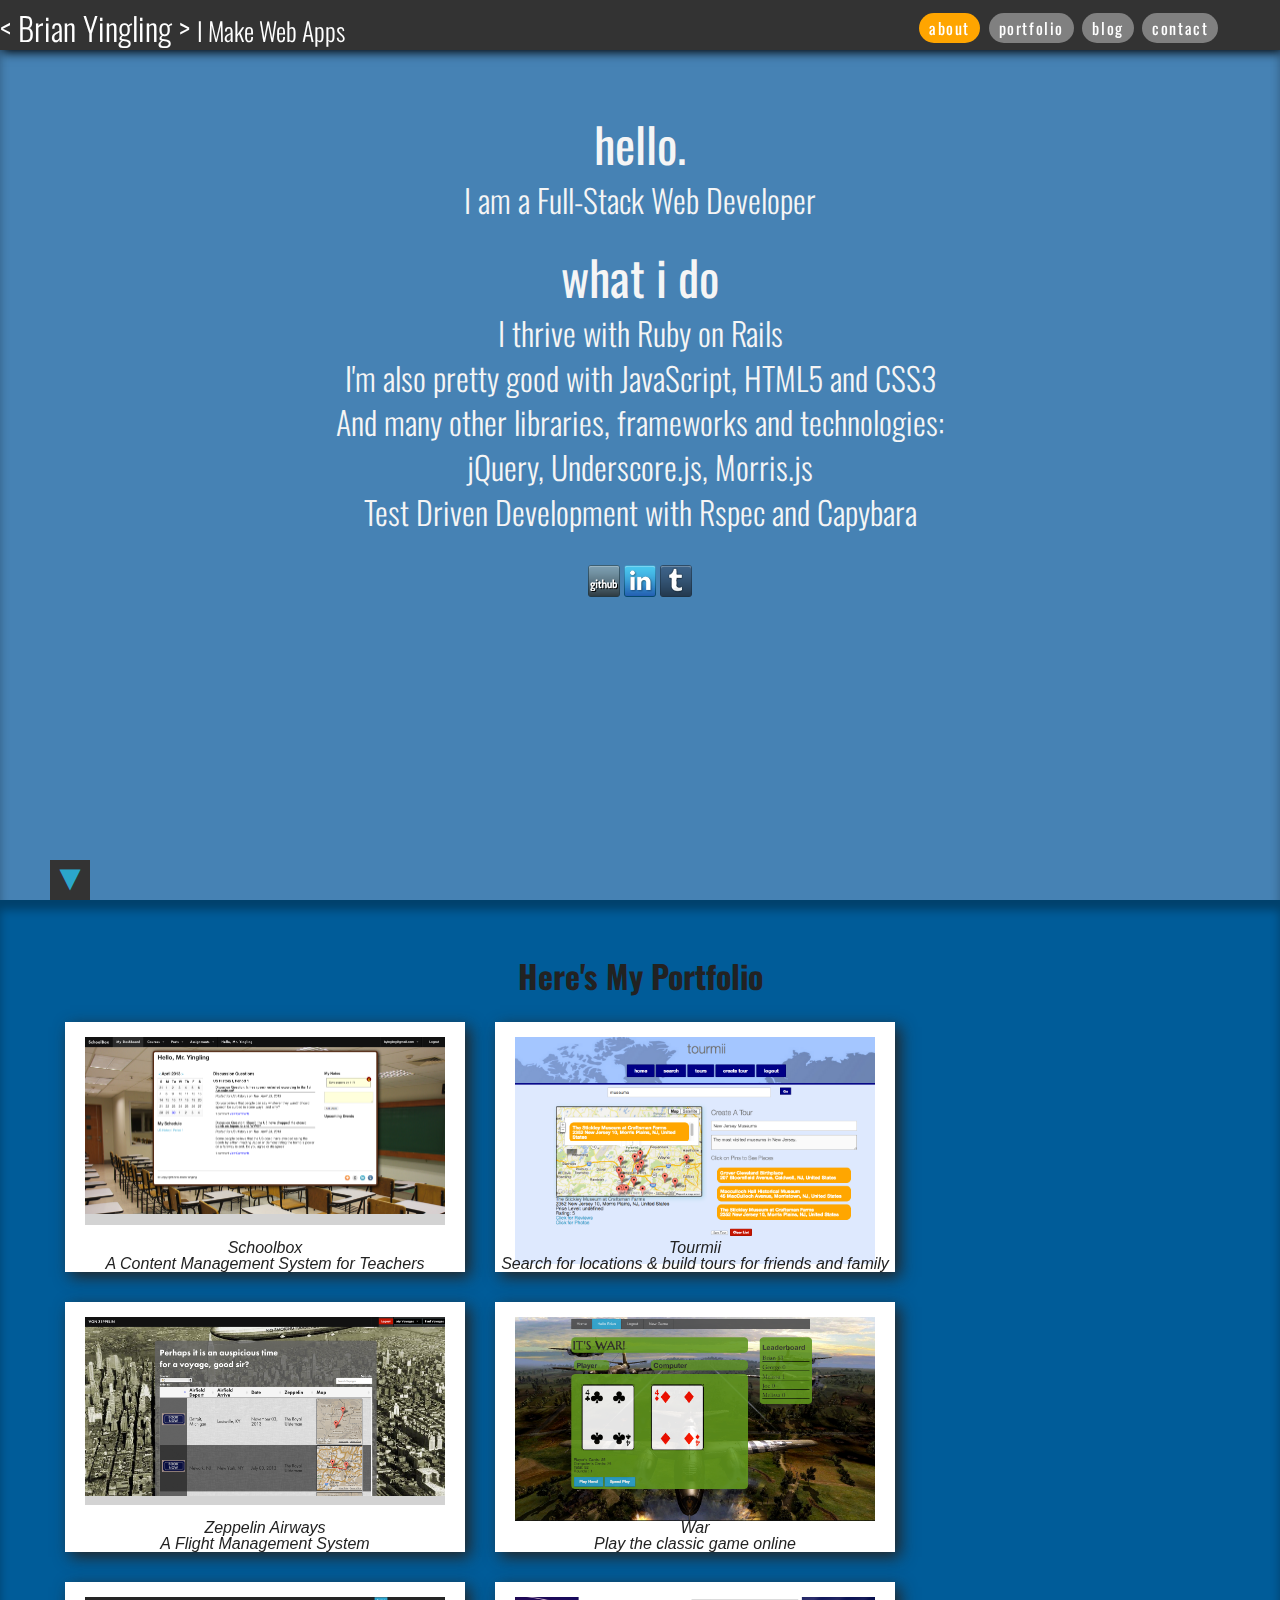
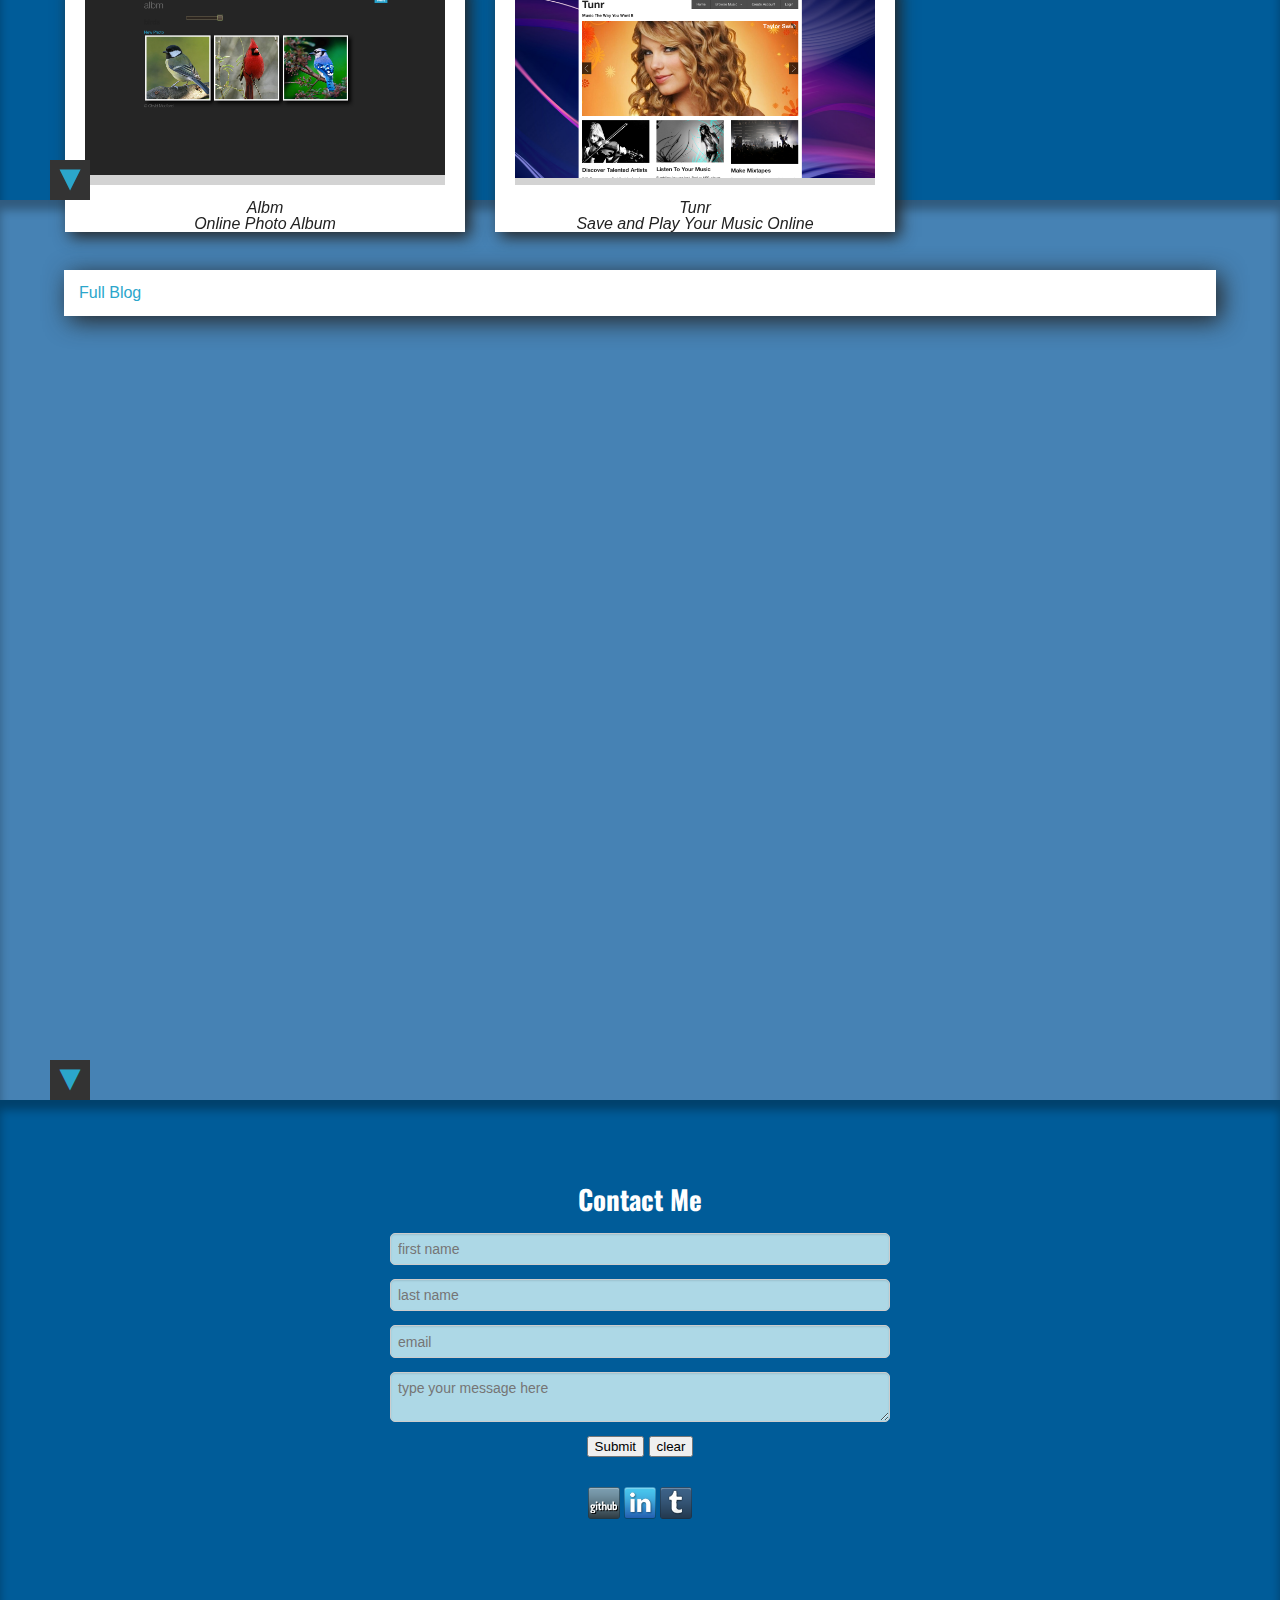
<file: index.html>
<!doctype html>
<html lang="en">
<head>
  <meta charset="UTF-8">
  <title>Brian Yingling - I Build Web Apps</title>
  <!-- fonts -->
  <link href='http://fonts.googleapis.com/css?family=Noto+Sans' rel='stylesheet' type='text/css'>
  <link href='http://fonts.googleapis.com/css?family=Montserrat' rel='stylesheet' type='text/css'>
  <link href='http://fonts.googleapis.com/css?family=Oswald:400,300' rel='stylesheet' type='text/css'>


  <!-- stylesheets -->
  <link rel="stylesheet" type="text/css" href="http://yui.yahooapis.com/3.3.0/build/cssreset/reset-min.css">
  <link rel='stylesheet' href='assets/css/style.css' />
  <link rel='stylesheet' href='assets/css/foundation.min.css' />
  <link rel='stylesheet' href='assets/fc-webicons.css' />
  <link rel='stylesheet' href='assets/css/portfolio.css' />

  <!-- javascript libraries -->
  <!-- // <script src="http://ajax.googleapis.com/ajax/libs/jquery/1/jquery.min.js"></script> -->
  <script src='assets/js/jquery-1.9.1.js'></script>
  <script src='assets/js/vendor/zepto.js'></script>
  <script src='assets/js/foundation.min.js'></script>
  <script src='assets/js/portfolio.js'></script>
  <script src='assets/js/jquery.easing.1.3.js'></script>
  <script src='assets/js/waypoints.min.js'></script>
  <script src='assets/js/jquery.stellar.min.js'></script>
  <script src='assets/js/jquery.isotope.min.js'></script>

</head>
<body>
  <div class="wrapper">
    <!-- navigation -->
    <div class='navbar'>
      <h1 class="logo">&lt; Brian Yingling &gt; <span>I Make Web Apps</span></h1>


      <ul class='navigation'>
        <li data-slide='1'>about</li>
        <li data-slide='2'>portfolio</li>
        <li data-slide='3'>blog</li>
        <li data-slide='4'>contact</li>
      </ul>

    </div>

    <!-- SLIDE 1 -->
    <div id="slide1" class="slide" data-slide='1' data-stellar-background-ratio='0.5'>
      <div class="intro_content">
        <div class="row">
          <div class="3-large columns">
            <div class="callout title">hello.</div>
            <div class="callout subheader">I am a Full-Stack Web Developer</div>
          </div>
        </div>
        <div class="row">
          <div class="9-large columns">
            <div class="callout title">what i do</div>
            <div class="callout subheader">
              I thrive with Ruby on Rails
              <br/>I'm also pretty good with JavaScript, HTML5 and CSS3
              <br/>And many other libraries, frameworks and technologies:
              <br/>jQuery, Underscore.js, Morris.js
              <br>Test Driven Development with Rspec and Capybara</div>
               <div class="icons">
                <a href='http://www.github.com/brianyingling' target='blank'><img src="assets/images/icons/github.png" alt="github link"></a>
                <a href="http://www.linkedin.com/profile/view?id=5874452&trk=tab_pro" target='blank'><img src="assets/images/icons/linkedin.png" alt="linkedin "></a>
                <a href="http://brianmyingling.tumblr.com/" target='blank'><img src="assets/images/icons/tumblr.png" alt='tumblr link'/></a>
              </div>
             </div>


          </div>
        </div>

      </div>

      <a title='' data-slide='2' class="btn">&#x25BC;</a>
      <!-- <span class="slideno">Slide 1</span> -->

      </div>
    </div>

  <!-- SLIDE 2 -->
  <div id="slide2" class="slide" data-slide='2' data-stellar-background-ratio='0.5'>
    <div class="content">

      <div class="callout_portfolio">Here's My Portfolio</div>
      <div id="portfolio_container">
          <div class="polaroid isotope-item">
            <div class='window'>
              <!-- <img src='assets/images/schoolbox.png' width='360' height='250'/> -->
              <img src='assets/images/schoolbox.png'/>

            </div>
              <div class="caption">Schoolbox</div>
              <div class="caption">A Content Management System for Teachers</div>
          </div>
          <div class="polaroid isotope-item">
            <div class='window'>
              <img src='assets/images/tourmii.png' width='360' height='250'/>
            </div>
              <div class="caption">Tourmii</div>
              <div class="caption">Search for locations & build tours for friends and family</div>
          </div>
          <div class="polaroid isotope-item">
            <div class='window'>
               <img src='assets/images/vonzeppelin.png' width='360' height='250'/>
            </div>
              <div class="caption">Zeppelin Airways</div>
              <div class="caption">A Flight Management System</div>
          </div>
          <div class="polaroid isotope-item">
            <div class='window'>
              <img src='assets/images/war.png' width='360' height='250'/>
            </div>
              <div class="caption">War</div>
              <div class="caption">Play the classic game online</div>
          </div>
          <div class="polaroid isotope-item">
            <div class='window'>
              <img src='assets/images/albm.png' width='360' height='250'/>
            </div>
              <div class="caption">Albm</div>
              <div class="caption">Online Photo Album</div>
          </div>
          <div class="polaroid isotope-item">
            <div class='window'>
              <img src='assets/images/tunr.png' width='360' height='250'/>
            </div>
              <div class="caption">Tunr</div>
              <div class="caption">Save and Play Your Music Online</div>
          </div>

        </div>
    </div>


      <a title='' data-slide='3' class="btn">&#x25BC;</a>
      <!-- <span class="slideno">Slide 2</span> -->

  </div>

<!-- Slide 2a -->
  <!-- <div id="slide2a" class="slide" data-slide='2a' data-stellar-background-ratio='0.5'>Got here</div> -->


  <!-- Slide 3 -->
  <div id="slide3" class="slide" data-slide='3' data-stellar-background-ratio='0.5'>
      <div class="blog_post">
        <!-- Tumblr Feed -->
          <div id="tumblr-badge"></div>
          <script type='text/javascript' src='assets/js/tumblrBadge-1.1.js'></script>
          <!-- // <script type='text/javascript' src="http://brianmyingling.tumblr.com/js"></script> -->
      <a href='http://brianmyingling.tumblr.com'>Full Blog</a>
      </div>
      <a title='' data-slide='4' class="btn">&#x25BC;</a>
      <!-- <span class="slideno">Slide 3</span> -->
    </div>

<!-- Slide 4 -->
  <div id="slide4" class="slide" data-slide='4' data-stellar-background-ratio='0.5'>
    <div class="row">
      <div class="4-large columns">&nbsp;</div>
      <div class="4-large columns centered">
        <div class="content contact">
          <h3>Contact Me</h3>
          <form action="mailto:byingling@gmail.com" method='post' id='contact_form'>
            <input type="text" id='contact_first_name' val='' placeholder='first name'/>
            <input type="text" id="contact_last_name" val='' placeholder='last name' />
            <input type="email" id="contact_email" val='' placeholder='email' />
            <textarea name="" id="contact_body" cols="30" rows="10" placeholder='type your message here'></textarea>
            <input type="submit" id='contact_submit_btn' text='Submit'/>
            <button id="contact_clear_btn">clear</button>
            <div class="icons">
                <a href='http://www.github.com/brianyingling' target='blank'><img src="assets/images/icons/github.png" alt="github link"></a>
                <a href="http://www.linkedin.com/profile/view?id=5874452&trk=tab_pro" target='blank'><img src="assets/images/icons/linkedin.png" alt="linkedin "></a>
                <a href="http://brianmyingling.tumblr.com/" target='blank'><img src="assets/images/icons/tumblr.png" alt='tumblr link'/></a>
              </div>
          </form>


        </div>
      </div>
      <div class="4-large columns">&nbsp;</div>
    </div>
      <a title='' data-slide='1' class="btn">&#x25B2;</a>
      <!-- <span class="slideno">Slide 4</span> -->
  </div>

  </div>
</body>
</html>
</file>
<file: assets/css/style.css>
/* Start: Recommended Isotope styles */

/**** Isotope Filtering ****/

.isotope-item {
  z-index: 2;
}

.isotope-hidden.isotope-item {
  pointer-events: none;
  z-index: 1;
}

/**** Isotope CSS3 transitions ****/

.isotope,
.isotope .isotope-item {
  -webkit-transition-duration: 0.8s;
     -moz-transition-duration: 0.8s;
      -ms-transition-duration: 0.8s;
       -o-transition-duration: 0.8s;
          transition-duration: 0.8s;
}

.isotope {
  -webkit-transition-property: height, width;
     -moz-transition-property: height, width;
      -ms-transition-property: height, width;
       -o-transition-property: height, width;
          transition-property: height, width;
}

.isotope .isotope-item {
  -webkit-transition-property: -webkit-transform, opacity;
     -moz-transition-property:    -moz-transform, opacity;
      -ms-transition-property:     -ms-transform, opacity;
       -o-transition-property:      -o-transform, opacity;
          transition-property:         transform, opacity;
}

/**** disabling Isotope CSS3 transitions ****/

.isotope.no-transition,
.isotope.no-transition .isotope-item,
.isotope .isotope-item.no-transition {
  -webkit-transition-duration: 0s;
     -moz-transition-duration: 0s;
      -ms-transition-duration: 0s;
       -o-transition-duration: 0s;
          transition-duration: 0s;
}

/* End: Recommended Isotope styles */



/* disable CSS transitions for containers with infinite scrolling*/
.isotope.infinite-scrolling {
  -webkit-transition: none;
     -moz-transition: none;
      -ms-transition: none;
       -o-transition: none;
          transition: none;
}


/**** Base styles ****/

html, body, div, span, object, iframe,
h1, h2, h3, h4, h5, h6, p, blockquote, pre,
abbr, address, cite, code, del, dfn, em, img, ins, kbd, q, samp,
small, strong, sub, sup, var, b, i, dl, dt, dd, ol, ul, li,
fieldset, form, label, legend,
table, caption, tbody, tfoot, thead, tr, th, td,
article, aside, canvas, details, figcaption, figure,
footer, header, hgroup, menu, nav, section, summary,
time, mark, audio, video {
  margin: 0;
  padding: 0;
  border: 0;
  font-size: 100%;
  font: inherit;
  vertical-align: baseline;
}

article, aside, details, figcaption, figure,
footer, header, hgroup, menu, nav, section {
  display: block;
}

body {
  padding: 20px;
  font-family: 'Lucida Sans', 'Lucida Sans Regular', 'Lucida Grande', 'Lucida Sans Unicode', Arial, sans-serif;
  font-size: 13px;
  line-height: 1.7em;
  background: #1F1E1D;
  color: #FFF;
}

h1, h2, h3, p, ul, ol, pre, dl {
  margin-bottom: 1.0em;
}

h1, h2, #super-list, .element, .tagline, #index-list, 
.super-list .link {
  font-family: 'Helvetica Neue', Arial, sans-serif;
}

h1, h2, h3 { font-weight: bold; }

h1 {
  font-size: 32px;
  line-height: 1.1em;
}

h2 {
  font-size: 24px;
  line-height: 1.1em;
}

ul, ol {
  margin-left: 1.5em;
}

a,
a code {
  color: #FB4;
  text-decoration: none;
}

a:hover,
a:hover code { 
  color: #4BF; 
}

a:active,
a:active code {
  color: #1FB;
  background: black;
}

a img { border: none; }

em { font-style: italic; }
strong { font-weight: bold; }

blockquote {
  padding-left: 1.0em;
  margin-left: 1.0em;
  border-left: 1px solid #333;
  font-style: italic;
}

/**** Isotope styles ****/

/* required for containers to inherit vertical size from window */
html,
body {
  height: 100%;
}

#container {
  border: 1px solid #666;
  padding: 5px;
  margin-bottom: 20px;
}

.element {
  width: 110px;
  height: 110px;
  margin: 5px;
  float: left;
  overflow: hidden;
  position: relative;
  background: #888;
  color: #222;
  -webkit-border-top-right-radius: 1.2em;
      -moz-border-radius-topright: 1.2em;
          border-top-right-radius: 1.2em;
}

.element.alkali          { background: #F00; background: hsl(   0, 100%, 50%); }
.element.alkaline-earth  { background: #F80; background: hsl(  36, 100%, 50%); }
.element.lanthanoid      { background: #FF0; background: hsl(  72, 100%, 50%); }
.element.actinoid        { background: #0F0; background: hsl( 108, 100%, 50%); }
.element.transition      { background: #0F8; background: hsl( 144, 100%, 50%); }
.element.post-transition { background: #0FF; background: hsl( 180, 100%, 50%); }
.element.metalloid       { background: #08F; background: hsl( 216, 100%, 50%); }
.element.other.nonmetal  { background: #00F; background: hsl( 252, 100%, 50%); }
.element.halogen         { background: #F0F; background: hsl( 288, 100%, 50%); }
.element.noble-gas       { background: #F08; background: hsl( 324, 100%, 50%); }


.element * {
  position: absolute;
  margin: 0;
}

.element .symbol {
  left: 0.2em;
  top: 0.4em;
  font-size: 3.8em;
  line-height: 1.0em;
  color: #FFF;
}
.element.large .symbol {
  font-size: 4.5em;
}

.element.fake .symbol {
  color: #000;
}

.element .name {
  left: 0.5em;
  bottom: 1.6em;
  font-size: 1.05em;
}

.element .weight {
  font-size: 0.9em;
  left: 0.5em;
  bottom: 0.5em;
}

.element .number {
  font-size: 1.25em;
  font-weight: bold;
  color: hsla(0,0%,0%,.5);
  right: 0.5em;
  top: 0.5em;
}

.variable-sizes .element.width2 { width: 230px; }

.variable-sizes .element.height2 { height: 230px; }

.variable-sizes .element.width2.height2 {
  font-size: 2.0em;
}

.element.large,
.variable-sizes .element.large,
.variable-sizes .element.large.width2.height2 {
  font-size: 3.0em;
  width: 350px;
  height: 350px;
  z-index: 100;
}

.clickable .element:hover {
  cursor: pointer;
}

.clickable .element:hover h3 {
  text-shadow:
    0 0 10px white,
    0 0 10px white
  ;
}

.clickable .element:hover h2 {
  color: white;
}

/**** Example Options ****/

#options {
  padding-bottom: 1.0em;
}

#options h3 {
  margin-bottom: 0.2em;
  font-size: 15px;
}

#options h4 { 
  font-weight: bold;
}

#options ul {
  margin: 0;
  list-style: none;
}

#options ul ul {
  margin-left: 1.5em;
}

#options li {
  float: left;
  margin-bottom: 0.2em;
}

#options li a {
  display: block;
  padding: 0.4em 0.5em;
  background-color: #DDD;
  color: #222;
  font-weight: bold;
  text-shadow: 0 1px hsla( 0, 0%, 100%, 0.5 );
  background-image: -webkit-linear-gradient( top, hsla( 0, 0%, 100%, 0.5 ), hsla( 0, 0%, 100%, 0.0 ) );
  background-image:    -moz-linear-gradient( top, hsla( 0, 0%, 100%, 0.5 ), hsla( 0, 0%, 100%, 0.0 ) );
  background-image:     -ms-linear-gradient( top, hsla( 0, 0%, 100%, 0.5 ), hsla( 0, 0%, 100%, 0.0 ) );
  background-image:      -o-linear-gradient( top, hsla( 0, 0%, 100%, 0.5 ), hsla( 0, 0%, 100%, 0.0 ) );
  background-image:         linear-gradient( top, hsla( 0, 0%, 100%, 0.5 ), hsla( 0, 0%, 100%, 0.0 ) );
}

#options li a:hover {
  background-color: #5BF;
}

#options li a:active {
  background-color: #39D;
  -webkit-box-shadow: inset 0 2px 8px hsla( 0, 0%, 0%, 0.6 );
     -moz-box-shadow: inset 0 2px 8px hsla( 0, 0%, 0%, 0.6 );
       -o-box-shadow: inset 0 2px 8px hsla( 0, 0%, 0%, 0.6 );
          box-shadow: inset 0 2px 8px hsla( 0, 0%, 0%, 0.6 );
}

#options li a {
  border-left:  1px solid hsla( 0, 0%, 100%, 0.3 );
  border-right: 1px solid hsla( 0, 0%,   0%, 0.2 );
}

#options li:first-child a {
  border-radius: 7px 0 0 7px;
  border-left: none;
}

#options li:last-child a {
  border-radius: 0 7px 7px 0;
}

#options li a.selected {
  background-color: #13F;
  text-shadow: none;
  color: white;
}

/* Combination filter options*/

#options .option-combo {
  display: inline-block;
  float: left;
  margin-right: 10px;
}

#options .option-combo ul {
  margin-right: 20px;
  display: inline-block;
}

#options .option-combo h2,
#options .option-combo h4 {
  line-height: 34px;
  margin-bottom: 0;
  margin-right: 5px;
  display: inline-block;
  vertical-align: top;
}

/* Color shapes */

.color-shape {
  width: 70px;
  height: 70px;
  margin: 5px;
  float: left;
}
 
.color-shape.round {
  -webkit-border-radius: 35px;
     -moz-border-radius: 35px;
          border-radius: 35px;
}
 
.color-shape.big.round {
  -webkit-border-radius: 75px;
     -moz-border-radius: 75px;
          border-radius: 75px;
}
 
.color-shape.red { background: red; }
.color-shape.blue { background: blue; }
.color-shape.yellow { background: yellow; }
 
.color-shape.wide, .color-shape.big { width: 150px; }
.color-shape.tall, .color-shape.big { height: 150px; }

.color-shape a {
  display: block;
  height: 100%;
}

.color-shape a:hover {
  background: white;
  background: hsla( 0, 0%, 100%, 0.5 );
}

/**** Horizontal ****/

.horizontal #container {
  height: 80%;
}

#copy {
  max-width: 640px;
}

/**** Photo demo ****/

.photos .photo {
  width: 320px;
  margin: 5px;
  float: left;
}

.photos .photo img {
  display: block;
  width: 100%;
}

#content {
  margin-left: 210px;
}

.demos #content {
  height: 100%;
}

/**** Docs ****/

.docs #content {
  max-width: 640px;
}

.docs #content a:hover {
  border-bottom: 1px dotted;
}

/**** Doc page nav ****/



#site-nav {
  width: 200px;
  position: absolute;
  left: 10px;
  top: 0px;
  padding-top: 20px;
  font-size: 12px;
}

#site-nav h1 {
  font-size: 24px;
  margin-bottom: 0.5em;
  margin-top: 0;
  font-weight: bold;
  font-family: 'Helvetica Neue', Arial, sans-serif;
}

#site-nav h2 {
  font-size: 17px;
  font-weight: normal;
  margin: 0 0 0.3em;
  border-top: none;
}

#site-nav h1 a { color: #4FB; }
#site-nav h1 a:hover { color: #4BF; }

#site-nav ul {
  list-style: none;
  margin: 0 0 1.0em;
  font-weight: bold;
}

#site-nav ul ul { margin-bottom: 0; }

#site-nav ul a {
  display: block;
  border: none;
  padding: 1px 5px;
}

#site-nav ul .current a {
  background: hsla( 0, 0%, 0%, 0.3 );
  color: #1BF;
}
#site-nav ul a:hover,
#site-nav ul .current a:hover { color: white; }
  
#site-nav ul .current .toc a {
  font-size: 12px;
  padding-left: 1.2em;
  font-weight: normal;
}

/**** Doc content ****/

.docs #content h2 {
  border-top: 1px solid #333;
  padding-top: 0.8em;
  margin-bottom: 0.8em;
}

.docs #content h2:target { 
  padding: 10px;
  background: white;
  color: #222;
}

.docs #content h3 {
  color: #FEC;
  background: hsla( 0, 0%, 75%, 0.05 );
  padding: 2px 0.5em;
  margin-bottom: 0.5em;
  font-size: 1.15em;
}

.docs #content h4 {
  margin-bottom: 0.5em;
  font-size: 14px;
}


footer {
  font-size: 12px;
  font-style: italic;
  border-top: 1px solid #333;
  padding: 0.8em 0;
}

pre {
  padding: 10px;
}

pre, code {
  background: black;
  color: white;
  font-family: 'Monaco', monospace, sans-serif;
}

#content code {
  font-size: 12px;
}

#content pre {
  line-height: 1.6em;
}

h3#options {
  padding-bottom: 0;
}

.option-def dl dt,
.option-def dl dd {
  float: left;
  padding: 0 1.2em;;
  background: #161616;
  line-height: 36px;
  height: 36px;
}

.option-def dl.header dt,
.option-def dl.header dd {
  background: #444;
}

.option-def dl .option-type {
  font-size: 13px;
  color: #AAA;
  font-style: italic;
}

.option-def dl dd {
  border-left: 1px solid #222;
}

/* Tagline */

.docs .tagline {
  font-size: 22px;
  font-weight: 300;
}

/* as-is from MIT */

.docs .as-is {
  font-size: 95%;
}

/* Commercial license blurb */

.docs #commercial {
  background: white;
  padding: 10px;
  font-size: 14px;
  color: #1F1F1D;
}

.docs #commercial a { font-weight: bold;}

/**** Pygments ****/

code .s1,
code .s { color: #78BD55; } /* string */
code .mi, /* integer */
code .cp, /* doctype */
code .kc { color: #5298D4; } /*boolean*/
code .k { color: #E39B79; } /* keyword */
code .kd, /* storage */
code .na { color: #A9D866; } /* markup attribute */
code .p  { color: #EDB; } /* punctuation */
code .o  { color: #F63; }   /* operator */
code .nb { color: #AA97AC;} /* support */

/* comment */
code .c,
code .c1 { color: #666; font-style: italic; }

code .nt { color: #A0C8FC; } /* Markup open tag */

code .nf { color: #9EA8B8; } /* css id */
code .nc { color: #A78352; }  /* CSS class */
code .m  { color: #DE8E50; } /* CSS value */
code .nd { color: #9FAD7E; } /* CSS pseudo selector */



/**** Super list ****/


/**** Sites using Isotope ****/

#sites h2 {
  display: none;
  padding: 0.4em;
  line-height: 32px;
  margin-bottom: 0.4em;
  -webkit-transition: background-color 0.8s;
     -moz-transition: background-color 0.8s;
       -o-transition: background-color 0.8s;
          transition: background-color 0.8s;
}

#sites h2 img {
  display: inline-block;
  margin-right: 0.4em;
  vertical-align: bottom;
}

#sites h2.loading {
  background: white;
  color: #222;
}
#sites h2.error {
  background: red;
  color: #222;
}


#sites ul {
  margin: 0;
}

.super-list .example {
  list-style: none;
  float: left;
  width: 230px;
  margin: 5px;
}

.super-list .example a,
.super-list .example b,
.super-list .example img {
  display: block;
}

.super-list .example img { width: 100%; }

.super-list .example a {
  background: #1F1E1D;
}

.super-list .example a:hover {
  background: white;
  color: #111;
}

.super-list .example b { 
  font-weight: bold;
  line-height: 1.3em;
  padding: 3px;
  padding-top: 8px;
}

.super-list .link {
  float: left;
  position: relative;
  font-size: 24px;
  line-height: 1.2em;
  font-weight: 300;
  margin: 5px;
}

.super-list .link {
  width: 230px;
  height: 110px;
}

.super-list .link a {
  display: block;
  padding: 10px;
  padding-left: 65px;
  height: 90px;
  background: #1F1E1D;
  color: #FE5;
  -webkit-border-radius: 14px;
     -moz-border-radius: 14px;
          border-radius: 14px;
}

.super-list .link a:before {
  content: '➔';
  font-size: 70px;
  position: absolute;
  top: 30px;
  left: 5px;
  -webkit-transform: rotate(90deg);
     -moz-transform: rotate(90deg);
      -ms-transform: rotate(90deg);
       -o-transform: rotate(90deg);
          transform: rotate(90deg);
}

.super-list .link.away a:before {
  top: 25px;
  left: 0px;
  -webkit-transform: rotate(-45deg);
     -moz-transform: rotate(-45deg);
      -ms-transform: rotate(-45deg);
       -o-transform: rotate(-45deg);
          transform: rotate(-45deg);
}

.super-list .link a:hover {
  background: #E58;
  color: white;
}

.super-list .feature .name {
  bottom: auto;
  top: 140px;
  left: 18px;
  font-size: 20px;
}

/**** BIG Graph ****/

.big-graph {
  background: white;
  height: 600px;
  margin: 20px auto;
}

.big-graph .project {
  width: 45px;
  height: 45px;
  float: left;
}

.big-graph .project .icon {
  pointer-events: none;
  width: 31px;
  height: 31px;
  background: white;
  margin-left: 7px;
  -webkit-transition: -webkit-transform 0.25s;
     -moz-transition: -moz-transform    0.25s;
      -ms-transition: -ms-transform     0.25s;
       -o-transition: -o-transform      0.25s;
          transition: transform         0.25s;
}

.big-graph .project:hover {
  z-index: 5;
  
}

.big-graph .project:hover .icon {
  -webkit-transform: scale(3);
     -moz-transform: scale(3);
      -ms-transform: scale(3);
       -o-transform: scale(3);
          transform: scale(3);
}

.big-graph .project.commercial .icon { background: #6B6B6B; }
.big-graph .project.urbanism .icon { background: #00CF00; }
.big-graph .project.public-space .icon { background: #FF8D00; }
.big-graph .project.culture .icon { background: #D61919; }
.big-graph .project.body-culture .icon { background: #00ECFF; }
.big-graph .project.health .icon { background: #FF2251; }
.big-graph .project.education .icon { background: #00A700; }
.big-graph .project.housing .icon { background: #FF02FF; }
.big-graph .project.hotel .icon { background: #0000C3; }
.big-graph .project.media .icon { background: #292929; }

.big-graph .project p {
  line-height: 14px;
  font-size: 10.5px;
  color: black;
  margin-left: 7px;
}

/**** Infinite Scroll ****/

#infscr-loading {
  position: fixed;
  text-align: center;
  bottom: 30px;
  left: 42%;
  z-index: 100;
  background: white;
  background: hsla( 0, 0%, 100%, 0.9 );
  padding: 20px;
  color: #222;
  font-size: 15px;
  font-weight: bold;
  -webkit-border-radius: 10px;
     -moz-border-radius: 10px;
          border-radius: 10px;
}



/* The Magnificent Clearfix: nicolasgallagher.com/micro-clearfix-hack/ */
.clearfix:before, .clearfix:after { content: ""; display: table; }
.clearfix:after { clear: both; }
.clearfix { zoom: 1; }
</file>
<file: assets/fc-webicons.css>
/* FC Webicons by Fairhead Creative http://fairheadcreative.com */

.fc-webicon { display: inline-block; background-size: 100%; width: 30px; height: 30px; text-indent: -999em; text-align: left; -moz-box-shadow: 0 1px 0 rgba(0, 0, 0, 0.5); -webkit-box-shadow: 0 1px 0 rgba(0, 0, 0, 0.5); box-shadow: 0 1px 0 rgba(0, 0, 0, 0.5); -moz-border-radius: 5px; -webkit-border-radius: 5px; border-radius: 5px; margin-bottom: 5px; }
.fc-webicon:hover { margin: -1px 0 1px; -moz-box-shadow: 0 2px 0 rgba(0, 0, 0, 0.25); -webkit-box-shadow: 0 2px 0 rgba(0, 0, 0, 0.25); box-shadow: 0 2px 0 rgba(0, 0, 0, 0.25); }
.fc-webicon.small { width: 20px; height: 20px; -moz-border-radius: 3px; -webkit-border-radius: 3px; border-radius: 3px; }
.fc-webicon.large { width: 48px; height: 48px; -moz-border-radius: 6px; -webkit-border-radius: 6px; border-radius: 6px; }

/* 500px */
.no-svg .fc-webicon.f500px { background: url("images/fc-webicon-500px-m.png"); }
.no-svg .fc-webicon.f500px.large { background: url("images/fc-webicon-500px"); }
.no-svg .fc-webicon.f500px.small { background: url("images/fc-webicon-500px-s.png"); }
.svg .fc-webicon.f500px { background: url("images/fc-webicon-500px.svg"); }

/* About.me */
.no-svg .fc-webicon.aboutme { background: url("images/fc-webicon-aboutme-m.png"); }
.no-svg .fc-webicon.aboutme.large { background: url("images/fc-webicon-aboutme.png"); }
.no-svg .fc-webicon.aboutme.small { background: url("images/fc-webicon-aboutme-s.png"); }
.svg .fc-webicon.aboutme { background: url("images/fc-webicon-aboutme.svg"); }

/* ADN (App.net) */
.no-svg .fc-webicon.adn { background: url("images/fc-webicon-adn-m.png"); }
.no-svg .fc-webicon.adn.large { background: url("images/fc-webicon-adn.png"); }
.no-svg .fc-webicon.adn.small { background: url("images/fc-webicon-adn-s.png"); }
.svg .fc-webicon.adn { background: url("images/fc-webicon-adn.svg"); }

/* Android */
.no-svg .fc-webicon.android { background: url("images/fc-webicon-android-m.png"); }
.no-svg .fc-webicon.android.large { background: url("images/fc-webicon-android.png"); }
.no-svg .fc-webicon.android.small { background: url("images/fc-webicon-android-s.png"); }
.svg .fc-webicon.android { background: url("images/fc-webicon-android.svg"); }

/* Apple */
.no-svg .fc-webicon.apple { background: url("images/fc-webicon-apple-m.png"); }
.no-svg .fc-webicon.apple.large { background: url("images/fc-webicon-apple.png"); }
.no-svg .fc-webicon.apple.small { background: url("images/fc-webicon-apple-s.png"); }
.svg .fc-webicon.apple { background: url("images/fc-webicon-apple.svg"); }

/* Behance */
.no-svg .fc-webicon.behance { background: url("images/fc-webicon-behance-m.png"); }
.no-svg .fc-webicon.behance.large { background: url("images/fc-webicon-behance.png"); }
.no-svg .fc-webicon.behance.small { background: url("images/fc-webicon-behance-s.png"); }
.svg .fc-webicon.behance { background: url("images/fc-webicon-behance.svg"); }

/* Bitbucket */
.no-svg .fc-webicon.bitbucket { background: url("images/fc-webicon-bitbucket-m.png"); }
.no-svg .fc-webicon.bitbucket.large { background: url("images/fc-webicon-bitbucket.png"); }
.no-svg .fc-webicon.bitbucket.small { background: url("images/fc-webicon-bitbucket-s.png"); }
.svg .fc-webicon.bitbucket { background: url("images/fc-webicon-bitbucket.svg"); }

/* Blogger */
.no-svg .fc-webicon.blogger { background: url("images/fc-webicon-blogger-m.png"); }
.no-svg .fc-webicon.blogger.large { background: url("images/fc-webicon-blogger.png"); }
.no-svg .fc-webicon.blogger.small { background: url("images/fc-webicon-blogger-s.png"); }
.svg .fc-webicon.blogger { background: url("images/fc-webicon-blogger.svg"); }

/* Coderwall */
.no-svg .fc-webicon.coderwall { background: url("images/fc-webicon-coderwall-m.png"); }
.no-svg .fc-webicon.coderwall.large { background: url("images/fc-webicon-coderwall.png"); }
.no-svg .fc-webicon.coderwall.small { background: url("images/fc-webicon-coderwall-s.png"); }
.svg .fc-webicon.coderwall { background: url("images/fc-webicon-coderwall.svg"); }

/* Creative Cloud */
.no-svg .fc-webicon.creativecloud { background: url("images/fc-webicon-creativecloud-m.png"); }
.no-svg .fc-webicon.creativecloud.large { background: url("images/fc-webicon-creativecloud.png"); }
.no-svg .fc-webicon.creativecloud.small { background: url("images/fc-webicon-creativecloud-s.png"); }
.svg .fc-webicon.creativecloud { background: url("images/fc-webicon-creativecloud.svg"); }

/* Dribbble */
.no-svg .fc-webicon.dribbble { background: url("images/fc-webicon-dribbble-m.png"); }
.no-svg .fc-webicon.dribbble.large { background: url("images/fc-webicon-dribbble.png"); }
.no-svg .fc-webicon.dribbble.small { background: url("images/fc-webicon-dribbble-s.png"); }
.svg .fc-webicon.dribbble { background: url("images/fc-webicon-dribbble.svg"); }

/* Dropbox */
.no-svg .fc-webicon.dropbox { background: url("images/fc-webicon-dropbox-m.png"); }
.no-svg .fc-webicon.dropbox.large { background: url("images/fc-webicon-dropbox.png"); }
.no-svg .fc-webicon.dropbox.small { background: url("images/fc-webicon-dropbox-s.png"); }
.svg .fc-webicon.dropbox { background: url("images/fc-webicon-dropbox.svg"); }

/* Evernote */
.no-svg .fc-webicon.evernote { background: url("images/fc-webicon-evernote-m.png"); }
.no-svg .fc-webicon.evernote.large { background: url("images/fc-webicon-evernote.png"); }
.no-svg .fc-webicon.evernote.small { background: url("images/fc-webicon-evernote-s.png"); }
.svg .fc-webicon.evernote { background: url("images/fc-webicon-evernote.svg"); }

/* Fairhead Creative */
.no-svg .fc-webicon.fairheadcreative { background: url("images/fc-webicon-fairheadcreative-m.png"); }
.no-svg .fc-webicon.fairheadcreative.large { background: url("images/fc-webicon-fairheadcreative"); }
.no-svg .fc-webicon.fairheadcreative.small { background: url("images/fc-webicon-fairheadcreative-s.png"); }
.svg .fc-webicon.fairheadcreative { background: url("images/fc-webicon-fairheadcreative.svg"); }

/* Facebook */
.no-svg .fc-webicon.facebook { background: url("images/fc-webicon-facebook-m.png"); }
.no-svg .fc-webicon.facebook.large { background: url("images/fc-webicon-facebook.png"); }
.no-svg .fc-webicon.facebook.small { background: url("images/fc-webicon-facebook-s.png"); }
.svg .fc-webicon.facebook { background: url("images/fc-webicon-facebook.svg"); }

/* Flickr */
.no-svg .fc-webicon.flickr { background: url("images/fc-webicon-flickr-m.png"); }
.no-svg .fc-webicon.flickr.large { background: url("images/fc-webicon-flickr.png"); }
.no-svg .fc-webicon.flickr.small { background: url("images/fc-webicon-flickr-s.png"); }
.svg .fc-webicon.flickr { background: url("images/fc-webicon-flickr.svg"); }

/* Foursquare */
.no-svg .fc-webicon.foursquare { background: url("images/fc-webicon-foursquare-m.png"); }
.no-svg .fc-webicon.foursquare.large { background: url("images/fc-webicon-foursquare.png"); }
.no-svg .fc-webicon.foursquare.small { background: url("images/fc-webicon-foursquare-s.png"); }
.svg .fc-webicon.foursquare { background: url("images/fc-webicon-foursquare.svg"); }

/* Git */
.no-svg .fc-webicon.git { background: url("images/fc-webicon-git-m.png"); }
.no-svg .fc-webicon.git.large { background: url("images/fc-webicon-git.png"); }
.no-svg .fc-webicon.git.small { background: url("images/fc-webicon-git-s.png"); }
.svg .fc-webicon.git { background: url("images/fc-webicon-git.svg"); }

/* Github */
.no-svg .fc-webicon.github { background: url("images/fc-webicon-github-m.png"); }
.no-svg .fc-webicon.github.large { background: url("images/fc-webicon-github.png"); }
.no-svg .fc-webicon.github.small { background: url("images/fc-webicon-github-s.png"); }
.svg .fc-webicon.github { background: url("images/fc-webicon-github.svg"); }

/* Goodreads */
.no-svg .fc-webicon.goodreads { background: url("images/fc-webicon-goodreads-m.png"); }
.no-svg .fc-webicon.goodreads.large { background: url("images/fc-webicon-goodreads"); }
.no-svg .fc-webicon.goodreads.small { background: url("images/fc-webicon-goodreads-s.png"); }
.svg .fc-webicon.goodreads { background: url("images/fc-webicon-goodreads.svg"); }

/* Google Play */
.no-svg .fc-webicon.googleplay { background: url("images/fc-webicon-googleplay-m.png"); }
.no-svg .fc-webicon.googleplay.large { background: url("images/fc-webicon-googleplay.png"); }
.no-svg .fc-webicon.googleplay.small { background: url("images/fc-webicon-googleplay-s.png"); }
.svg .fc-webicon.googleplay { background: url("images/fc-webicon-googleplay.svg"); }

/* Google+ */
.no-svg .fc-webicon.googleplus { background: url("images/fc-webicon-googleplus-m.png"); }
.no-svg .fc-webicon.googleplus.large { background: url("images/fc-webicon-googleplus.png"); }
.no-svg .fc-webicon.googleplus.small { background: url("images/fc-webicon-googleplus-s.png"); }
.svg .fc-webicon.googleplus { background: url("images/fc-webicon-googleplus.svg"); }

/* HTML5 */
.no-svg .fc-webicon.html5 { background: url("images/fc-webicon-html5-m.png"); }
.no-svg .fc-webicon.html5.large { background: url("images/fc-webicon-html5.png"); }
.no-svg .fc-webicon.html5.small { background: url("images/fc-webicon-html5-s.png"); }
.svg .fc-webicon.html5 { background: url("images/fc-webicon-html5.svg"); }

/* iCloud */
.no-svg .fc-webicon.icloud { background: url("images/fc-webicon-icloud-m.png"); }
.no-svg .fc-webicon.icloud.large { background: url("images/fc-webicon-icloud.png"); }
.no-svg .fc-webicon.icloud.small { background: url("images/fc-webicon-icloud-s.png"); }
.svg .fc-webicon.icloud { background: url("images/fc-webicon-icloud.svg"); }

/* Instagram */
.no-svg .fc-webicon.instagram { background: url("images/fc-webicon-instagram-m.png"); }
.no-svg .fc-webicon.instagram.large { background: url("images/fc-webicon-instagram.png"); }
.no-svg .fc-webicon.instagram.small { background: url("images/fc-webicon-instagram-s.png"); }
.svg .fc-webicon.instagram { background: url("images/fc-webicon-instagram.svg"); }

/* Last.fm */
.no-svg .fc-webicon.lastfm { background: url("images/fc-webicon-lastfm-m.png"); }
.no-svg .fc-webicon.lastfm.large { background: url("images/fc-webicon-lastfm.png"); }
.no-svg .fc-webicon.lastfm.small { background: url("images/fc-webicon-lastfm-s.png"); }
.svg .fc-webicon.lastfm { background: url("images/fc-webicon-lastfm.svg"); }

/* LinkedIn */
.no-svg .fc-webicon.linkedin { background: url("images/fc-webicon-linkedin-m.png"); }
.no-svg .fc-webicon.linkedin.large { background: url("images/fc-webicon-linkedin.png"); }
.no-svg .fc-webicon.linkedin.small { background: url("images/fc-webicon-linkedin-s.png"); }
.svg .fc-webicon.linkedin { background: url("images/fc-webicon-linkedin.svg"); }

/* Mail */
.no-svg .fc-webicon.mail { background: url("images/fc-webicon-mail-m.png"); }
.no-svg .fc-webicon.mail.large { background: url("images/fc-webicon-mail.png"); }
.no-svg .fc-webicon.mail.small { background: url("images/fc-webicon-mail-s.png"); }
.svg .fc-webicon.mail { background: url("images/fc-webicon-mail.svg"); }

/* Mixi */
.no-svg .fc-webicon.mixi { background: url("images/fc-webicon-mixi-m.png"); }
.no-svg .fc-webicon.mixi.large { background: url("images/fc-webicon-mixi.png"); }
.no-svg .fc-webicon.mixi.small { background: url("images/fc-webicon-mixi-s.png"); }
.svg .fc-webicon.mixi { background: url("images/fc-webicon-mixi.svg"); }

/* MSN */
.no-svg .fc-webicon.msn { background: url("images/fc-webicon-msn-m.png"); }
.no-svg .fc-webicon.msn.large { background: url("images/fc-webicon-msn.png"); }
.no-svg .fc-webicon.msn.small { background: url("images/fc-webicon-msn-s.png"); }
.svg .fc-webicon.msn { background: url("images/fc-webicon-msn.svg"); }

/* Picasa */
.no-svg .fc-webicon.picasa { background: url("images/fc-webicon-picasa-m.png"); }
.no-svg .fc-webicon.picasa.large { background: url("images/fc-webicon-picasa"); }
.no-svg .fc-webicon.picasa.small { background: url("images/fc-webicon-picasa-s.png"); }
.svg .fc-webicon.picasa { background: url("images/fc-webicon-picasa.svg"); }

/* Pinterest */
.no-svg .fc-webicon.pinterest { background: url("images/fc-webicon-pinterest-m.png"); }
.no-svg .fc-webicon.pinterest.large { background: url("images/fc-webicon-pinterest.png"); }
.no-svg .fc-webicon.pinterest.small { background: url("images/fc-webicon-pinterest-s.png"); }
.svg .fc-webicon.pinterest { background: url("images/fc-webicon-pinterest.svg"); }

/* PocketApp */
.no-svg .fc-webicon.pocket { background: url("images/fc-webicon-pocketapp-m.png"); }
.no-svg .fc-webicon.pocket.large { background: url("images/fc-webicon-pocketapp.png"); }
.no-svg .fc-webicon.pocket.small { background: url("images/fc-webicon-pocketapp-s.png"); }
.svg .fc-webicon.pocket { background: url("images/fc-webicon-pocketapp.svg"); }

/* Quora */
.no-svg .fc-webicon.quora { background: url("images/fc-webicon-quora-m.png"); }
.no-svg .fc-webicon.quora.large { background: url("images/fc-webicon-quora.png"); }
.no-svg .fc-webicon.quora.small { background: url("images/fc-webicon-quora-s.png"); }
.svg .fc-webicon.quora { background: url("images/fc-webicon-quora.svg"); }

/* Orkut */
.no-svg .fc-webicon.orkut { background: url("images/fc-webicon-orkut-m.png"); }
.no-svg .fc-webicon.orkut.large { background: url("images/fc-webicon-orkut.png"); }
.no-svg .fc-webicon.orkut.small { background: url("images/fc-webicon-orkut-s.png"); }
.svg .fc-webicon.orkut { background: url("images/fc-webicon-orkut.svg"); }

/* Mercurial */
.no-svg .fc-webicon.mercurial { background: url("images/fc-webicon-mercurial-m.png"); }
.no-svg .fc-webicon.mercurial.large { background: url("images/fc-webicon-mercurial.png"); }
.no-svg .fc-webicon.mercurial.small { background: url("images/fc-webicon-mercurial-s.png"); }
.svg .fc-webicon.mercurial { background: url("images/fc-webicon-mercurial.svg"); }

/* Rdio */
.no-svg .fc-webicon.rdio { background: url("images/fc-webicon-rdio-m.png"); }
.no-svg .fc-webicon.rdio.large { background: url("images/fc-webicon-rdio.png"); }
.no-svg .fc-webicon.rdio.small { background: url("images/fc-webicon-rdio-s.png"); }
.svg .fc-webicon.rdio { background: url("images/fc-webicon-rdio.svg"); }

/* Renren */
.no-svg .fc-webicon.renren { background: url("images/fc-webicon-renren-m.png"); }
.no-svg .fc-webicon.renren.large { background: url("images/fc-webicon-renren.png"); }
.no-svg .fc-webicon.renren.small { background: url("images/fc-webicon-renren-s.png"); }
.svg .fc-webicon.renren { background: url("images/fc-webicon-renren.svg"); }

/* RSS */
.no-svg .fc-webicon.rss { background: url("images/fc-webicon-rss-m.png"); }
.no-svg .fc-webicon.rss.large { background: url("images/fc-webicon-rss.png"); }
.no-svg .fc-webicon.rss.small { background: url("images/fc-webicon-rss-s.png"); }
.svg .fc-webicon.rss { background: url("images/fc-webicon-rss.svg"); }

/* Skitch */
.no-svg .fc-webicon.skitch { background: url("images/fc-webicon-skitch-m.png"); }
.no-svg .fc-webicon.skitch.large { background: url("images/fc-webicon-skitch.png"); }
.no-svg .fc-webicon.skitch.small { background: url("images/fc-webicon-skitch-s.png"); }
.svg .fc-webicon.skitch { background: url("images/fc-webicon-skitch.svg"); }

/* Skype */
.no-svg .fc-webicon.skype { background: url("images/fc-webicon-skype-m.png"); }
.no-svg .fc-webicon.skype.large { background: url("images/fc-webicon-skype.png"); }
.no-svg .fc-webicon.skype.small { background: url("images/fc-webicon-skype-s.png"); }
.svg .fc-webicon.skype { background: url("images/fc-webicon-skype.svg"); }

/* SoundCloud */
.no-svg .fc-webicon.soundcloud { background: url("images/fc-webicon-soundcloud-m.png"); }
.no-svg .fc-webicon.soundcloud.large { background: url("images/fc-webicon-soundcloud.png"); }
.no-svg .fc-webicon.soundcloud.small { background: url("images/fc-webicon-soundcloud-s.png"); }
.svg .fc-webicon.soundcloud { background: url("images/fc-webicon-soundcloud.svg"); }

/* Spotify */
.no-svg .fc-webicon.spotify { background: url("images/fc-webicon-spotify-m.png"); }
.no-svg .fc-webicon.spotify.large { background: url("images/fc-webicon-spotify.png"); }
.no-svg .fc-webicon.spotify.small { background: url("images/fc-webicon-spotify-s.png"); }
.svg .fc-webicon.spotify { background: url("images/fc-webicon-spotify.svg"); }

/* Stack Overflow */
.no-svg .fc-webicon.stackoverflow { background: url("images/fc-webicon-stackoverflow-m.png"); }
.no-svg .fc-webicon.stackoverflow.large { background: url("images/fc-webicon-stackoverflow.png"); }
.no-svg .fc-webicon.stackoverflow.small { background: url("images/fc-webicon-stackoverflow-s.png"); }
.svg .fc-webicon.stackoverflow { background: url("images/fc-webicon-stackoverflow.svg"); }

/* StumbleUpon! */
.no-svg .fc-webicon.stumbleupon { background: url("images/fc-webicon-stumbleupon-m.png"); }
.no-svg .fc-webicon.stumbleupon.large { background: url("images/fc-webicon-stumbleupon.png"); }
.no-svg .fc-webicon.stumbleupon.small { background: url("images/fc-webicon-stumbleupon-s.png"); }
.svg .fc-webicon.stumbleupon { background: url("images/fc-webicon-stumbleupon.svg"); }

/* SVN */
.no-svg .fc-webicon.svn { background: url("images/fc-webicon-svn-m.png"); }
.no-svg .fc-webicon.svn.large { background: url("images/fc-webicon-svn.png"); }
.no-svg .fc-webicon.svn.small { background: url("images/fc-webicon-svn-s.png"); }
.svg .fc-webicon.svn { background: url("images/fc-webicon-svn.svg"); }

/* Tent */
.no-svg .fc-webicon.tent { background: url("images/fc-webicon-tent-m.png"); }
.no-svg .fc-webicon.tent.large { background: url("images/fc-webicon-tent.png"); }
.no-svg .fc-webicon.tent.small { background: url("images/fc-webicon-tent-s.png"); }
.svg .fc-webicon.tent { background: url("images/fc-webicon-tent.svg"); }

/* Trip Advisor */
.no-svg .fc-webicon.tripadvisor { background: url("images/fc-webicon-tripadvisor-m.png"); }
.no-svg .fc-webicon.tripadvisor.large { background: url("images/fc-webicon-tripadvisor.png"); }
.no-svg .fc-webicon.tripadvisor.small { background: url("images/fc-webicon-tripadvisor-s.png"); }
.svg .fc-webicon.tripadvisor { background: url("images/fc-webicon-tripadvisor.svg"); }

/* Tumblr */
.no-svg .fc-webicon.tumblr { background: url("images/fc-webicon-tumblr-m.png"); }
.no-svg .fc-webicon.tumblr.large { background: url("images/fc-webicon-tumblr.png"); }
.no-svg .fc-webicon.tumblr.small { background: url("images/fc-webicon-tumblr-s.png"); }
.svg .fc-webicon.tumblr { background: url("images/fc-webicon-tumblr.svg"); }

/* Twitter */
.no-svg .fc-webicon.twitter { background: url("images/fc-webicon-twitter-m.png"); }
.no-svg .fc-webicon.twitter.large { background: url("images/fc-webicon-twitter.png"); }
.no-svg .fc-webicon.twitter.small { background: url("images/fc-webicon-twitter-s.png"); }
.svg .fc-webicon.twitter { background: url("images/fc-webicon-twitter.svg"); }

/* Vimeo */
.no-svg .fc-webicon.vimeo { background: url("images/fc-webicon-vimeo-m.png"); }
.no-svg .fc-webicon.vimeo.large { background: url("images/fc-webicon-vimeo.png"); }
.no-svg .fc-webicon.vimeo.small { background: url("images/fc-webicon-vimeo-s.png"); }
.svg .fc-webicon.vimeo { background: url("images/fc-webicon-vimeo.svg"); }

/* Sina Weibo */
.no-svg .fc-webicon.weibo { background: url("images/fc-webicon-weibo-m.png"); }
.no-svg .fc-webicon.weibo.large { background: url("images/fc-webicon-weibo.png"); }
.no-svg .fc-webicon.weibo.small { background: url("images/fc-webicon-weibo-s.png"); }
.svg .fc-webicon.weibo { background: url("images/fc-webicon-weibo.svg"); }

/* Windows */
.no-svg .fc-webicon.windows { background: url("images/fc-webicon-windows-m.png"); }
.no-svg .fc-webicon.windows.large { background: url("images/fc-webicon-windows.png"); }
.no-svg .fc-webicon.windows.small { background: url("images/fc-webicon-windows-s.png"); }
.svg .fc-webicon.windows { background: url("images/fc-webicon-windows.svg"); }

/* Wordpress */
.no-svg .fc-webicon.wordpress { background: url("images/fc-webicon-wordpress-m.png"); }
.no-svg .fc-webicon.wordpress.large { background: url("images/fc-webicon-wordpress.png"); }
.no-svg .fc-webicon.wordpress.small { background: url("images/fc-webicon-wordpress-s.png"); }
.svg .fc-webicon.wordpress { background: url("images/fc-webicon-wordpress.svg"); }

/* Xing */
.no-svg .fc-webicon.xing { background: url("images/fc-webicon-xing-m.png"); }
.no-svg .fc-webicon.xing.large { background: url("images/fc-webicon-xing.png"); }
.no-svg .fc-webicon.xing.small { background: url("images/fc-webicon-xing-s.png"); }
.svg .fc-webicon.xing { background: url("images/fc-webicon-xing.svg"); }

/* Yelp! */
.no-svg .fc-webicon.yelp { background: url("images/fc-webicon-yelp-m.png"); }
.no-svg .fc-webicon.yelp.large { background: url("images/fc-webicon-yelp.png"); }
.no-svg .fc-webicon.yelp.small { background: url("images/fc-webicon-yelp-s.png"); }
.svg .fc-webicon.yelp { background: url("images/fc-webicon-yelp.svg"); }

/* YouTube */
.no-svg .fc-webicon.youtube { background: url("images/fc-webicon-youtube-m.png"); }
.no-svg .fc-webicon.youtube.large { background: url("images/fc-webicon-youtube.png"); }
.no-svg .fc-webicon.youtube.small { background: url("images/fc-webicon-youtube-s.png"); }
.svg .fc-webicon.youtube { background: url("images/fc-webicon-youtube.svg"); }

/* YouVersion */
.no-svg .fc-webicon.youversion { background: url("images/fc-webicon-youversion-m.png"); }
.no-svg .fc-webicon.youversion.large { background: url("images/fc-webicon-youversion.png"); }
.no-svg .fc-webicon.youversion.small { background: url("images/fc-webicon-youversion-s.png"); }
.svg .fc-webicon.youversion { background: url("images/fc-webicon-youversion.svg"); }

/* Zerply */
.no-svg .fc-webicon.zerply { background: url("images/fc-webicon-zerply-m.png"); }
.no-svg .fc-webicon.zerply.large { background: url("images/fc-webicon-zerply.png"); }
.no-svg .fc-webicon.zerply.small { background: url("images/fc-webicon-zerply-s.png"); }
.svg .fc-webicon.zerply { background: url("images/fc-webicon-zerply.svg"); }
</file>
<file: assets/css/portfolio.css>
.page {
  width: 100%;
  height: 1000px;
  background-color: lightblue;
  display: block;
  font-size: 24px;
}

.full-width {
  width: 100% !important;
}

html, body {
  width: 100%;
  height: 100%;
}
.logo {
  width: 50%;
  display: inline-block;
  font-family: 'Oswald', 'Montserrat';
  color: #fff;
  font-size: 2em;
  font-weight: 300;

}

.logo span{
  font-size: 0.8em;
}

.navbar {
  position: fixed;
  top: 0;
  width: 100%;
  height: 50px;
  background-color:#333;
  z-index:999;
  box-shadow: 2px 2px 10px #000;
}

.navigation {
  position: relative;
  display: inline-block;
  width: 45%;
  text-align: right;
  vertical-align: middle;
}

.navigation li {
  color:#333;
  display:inline-block;
  padding:0 10px;
  line-height: 30px;
  margin: 0 2px;
  font-weight: 400;
  font-family: oswald;
  color: #fff;
  letter-spacing: 0.1em;
  -webkit-webkit-transition: all .2s ease-in-out ;
  -moz-webkit-transition: all .2s ease-in-out ;
  -ms-webkit-transition: all .2s ease-in-out ;
  -o-webkit-transition: all .2s ease-in-out ;
  webkit-transition: all .2s ease-in-out ;
  text-align:left;
  border-radius: 15px;
  background-color: gray;
/*  width:53px;
*/}

.navigation li {
  list-style-type: none;
}


.navigation li:hover, .navigation li.active {
  background-color:orange;
  cursor:pointer;
}

.brianlogo {
  position: fixed;
  top:50%;
  left:50%;
  width:446px;
  margin-top:-41px;
  margin-left:-223px;
  z-index: 1;
}

.slide {
  background-attachment: fixed;
  width:100%;
  min-height:100%;
  position:relative;
  box-shadow: inset 0 10px 10px rgba(0,0,0,0.3);

}

.content {
  vertical-align: top;
  position: relative;
  top: 60px;
}

.intro_content {
  position: relative;
  top: 120px;
}

.content .callout_portfolio {
  vertical-align: top;
  display:inline-block;
  width: 100%;
  font-size: 2em;
  font-family: 'Oswald';
  font-weight:bold;
  color: :;
  margin-bottom:15px;
  text-align:center;
}

input[type='text'],input[type='email'], textarea {
  border-radius: 5px;
  background: lightblue;

}



#portfolio_container {
  display:inline-block;
  width:100%;
  right:0;
  align: center;
  text-align:center;
  padding:0 50px;
}


.content .polaroid {
  float: right;
  display:inline-block;
  width: 400px;
  height: 250px;
  margin: 15px;
  background-color: white;
  box-shadow: 5px 5px 15px #252525;
  -webkit-transition: all 1s linear;
}

.content .polaroid:hover {
  box-shadow: 5px 5px 25px lightyellow inset;
}


.polaroid .window {
  background-color:lightgray;
  width:90%;
  height:75%;
  margin:15px auto;
}


.caption {
  font-style:italic;
}


.callout.title {
  margin: 0;
}

.callout.subheader {
  font-size: 2em;
  font-family: 'oswald';
  text-align: center;
  margin:10px 30px 30px 30px;
}

.callout {
  font-family: 'oswald';
  font-size: 3em;
  text-align: center;
  margin-bottom:40px;
  color: whitesmoke;
}

.content.contact {
  color: white;
  margin: 0 auto;
  text-align: center;
}

.wrapper {
  width:100%;
  height:100%;
  margin:0 auto;
  position: relative;
}

.slideno {
  position:absolute;
  bottom:0;
  left:0;
  font-size:100px;
  font-weight: bold;
  color:rgba(255,255,255,0.3);
}

.btn {
  display:block;
  width:40px;
  height:40px;
  position:absolute;
  bottom:0px;
  left:50px;
  background-color:#333;
  background-repeat: no-repeat;
  /*background: url('assets/images/noun_project_8303.svg');*/
  font-size: 36px;
  text-align: center;
  z-index:10;
}

.btn:hover {
  /*background-color:#494949;*/
  cursor:pointer;
}

/**********
* TUMBLR
***********/


.tumblr_title {
  font-family: arial;
  font-size: 24px;
  font-weight: bold;
  margin-top: 10px;
}

ol.tumblr_posts {
  list-style: none;
}

li.tumblr_post.tumblr_text_post {
  border-bottom: 1px solid black;
}

.blog_post {
  position: relative;
  top: 70px;
  width: 90%;
  background-color: #fff;
  margin: 0 auto;
  padding: 15px;
  box-shadow: 5px 5px 25px #252525;

}

/**********
SLIDE 1
***********/

#slide1 {
  background-color: steelblue;
}






/**********
SLIDE 2
***********/


#slide2 {
  background-color: #005c99;
}

#slide2 .portfolio_nav ul li {
  display: inline;
  position: relative;
  right: 0;
  border: 1px solid #252525;
}


/*
#slide2 img:first-child {
  position:absolute;
  top:700px;
  left:-150px;
}

#slide2 img:nth-child(2) {
  position: absolute;
  top:300px;
  left:100px;
}*/


#slide2 img:nth-child(3) {
  position: absolute;
  top:600px;
  left:300px;
}


#slide2 img:nth-child(4) {
  position: absolute;
  top:400px;
  left:300px;
}


#slide2 img:nth-child(5) {
  position: absolute;
  top:600px;
  left:300px;
}


#slide2 img:nth-child(6) {
  position: absolute;
  top:600px;
  left:300px;
}


#slide2 img:nth-child(7) {
  position: absolute;
  top:400px;
  left:100px;
}


#slide2 img:nth-child(8) {
  position: absolute;
  top:100px;
  left:300px;
}

/**********
SLIDE 3
***********/

#slide3 {
  background-color: steelblue;
}

#slide3 img:first-child {
  position:absolute;
  top:700px;
  left:-150px;
}

#slide3 img:nth-child(2) {
  position: absolute;
  top:300px;
  left:100px;
}


#slide3 img:nth-child(3) {
  position: absolute;
  top:600px;
  left:300px;
}


#slide3 img:nth-child(4) {
  position: absolute;
  top:400px;
  left:300px;
}


#slide3 img:nth-child(5) {
  position: absolute;
  top:600px;
  left:300px;
}


#slide3 img:nth-child(6) {
  position: absolute;
  top:600px;
  left:300px;
}


#slide3 img:nth-child(7) {
  position: absolute;
  top:400px;
  left:100px;
}


#slide3 img:nth-child(8) {
  position: absolute;
  top:100px;
  left:300px;
}

/****
 * SLIDE 4
 ***/

#slide4 h3 {
  color: #fff;
  font-family: 'oswald';
}

#slide4 {
  background: #005c99;
}

#slide4 #contact_form {
  width: 500px;
  text-align: center;
  margin: 0 auto;
}


/**** Isotope Filtering ****/

.isotope-item {
  z-index: 2;
}

.isotope-hidden.isotope-item {
  pointer-events: none;
  z-index: 1;
}

/**** Isotope CSS3 transitions ****/

.isotope,
.isotope .isotope-item {
  -webkit-transition-duration: 0.8s;
     -moz-transition-duration: 0.8s;
      -ms-transition-duration: 0.8s;
       -o-transition-duration: 0.8s;
          transition-duration: 0.8s;
}

.isotope {
  -webkit-transition-property: height, width;
     -moz-transition-property: height, width;
      -ms-transition-property: height, width;
       -o-transition-property: height, width;
          transition-property: height, width;
}

.isotope .isotope-item {
  -webkit-transition-property: -webkit-transform, opacity;
     -moz-transition-property:    -moz-transform, opacity;
      -ms-transition-property:     -ms-transform, opacity;
       -o-transition-property:      -o-transform, opacity;
          transition-property:         transform, opacity;
}

/**** disabling Isotope CSS3 transitions ****/

.isotope.no-transition,
.isotope.no-transition .isotope-item,
.isotope .isotope-item.no-transition {
  -webkit-transition-duration: 0s;
     -moz-transition-duration: 0s;
      -ms-transition-duration: 0s;
       -o-transition-duration: 0s;
          transition-duration: 0s;
}


.icons {
  margin: 30px auto;
  text-align: center;
}

.icons img {
  display: inline-block;
}



/* CSS Media Queries*/


@media all and (max-width:699px) {
  body {
    background-color: green;
  }
  h1 {
    text-align: center;
    display:inline-block;
  }

  .navbar {
    height: 225px;
  }
  .navigation {
    width: 100%;
    text-align:center;
  }

  .navigation li {
    display: block;
    width: 95%;
    margin: 5px;
  }

  .logo {
    display: block;
    width:100%;
    text-align: center;
  }

  .intro_content {
    top: 250px;
  }

  .btn {
    left:0;
  }

  .callout {
    font-size: 2em;
  }

  .callout.subheader {
    font-size: 1.5em;
  }

  .content .polaroid {
    width: 75%;
    margin: 10px auto;
  }

  .caption {
    font-size: 0.875em;
  }

  .polaroid .window{
    margin: 15px auto 1px auto;
  }

  .blog_post {
    padding: 5px;
    font-size: 0.875em;
    border-radius: 5px;
  }
  .blog_post p {
    margin-bottom: 1em;
  }




  #slide2 .content {
    top: 250px;
  }

  #slide3 .blog_post {
    top: 250px;
  }

  #slide3 .slide {
    min-height:175%;
  }

  #slide4 .content.contact{
    margin-top:200px;
  }
  #slide4 #contact_form {
    width: 100%;
  }

}
</file>
